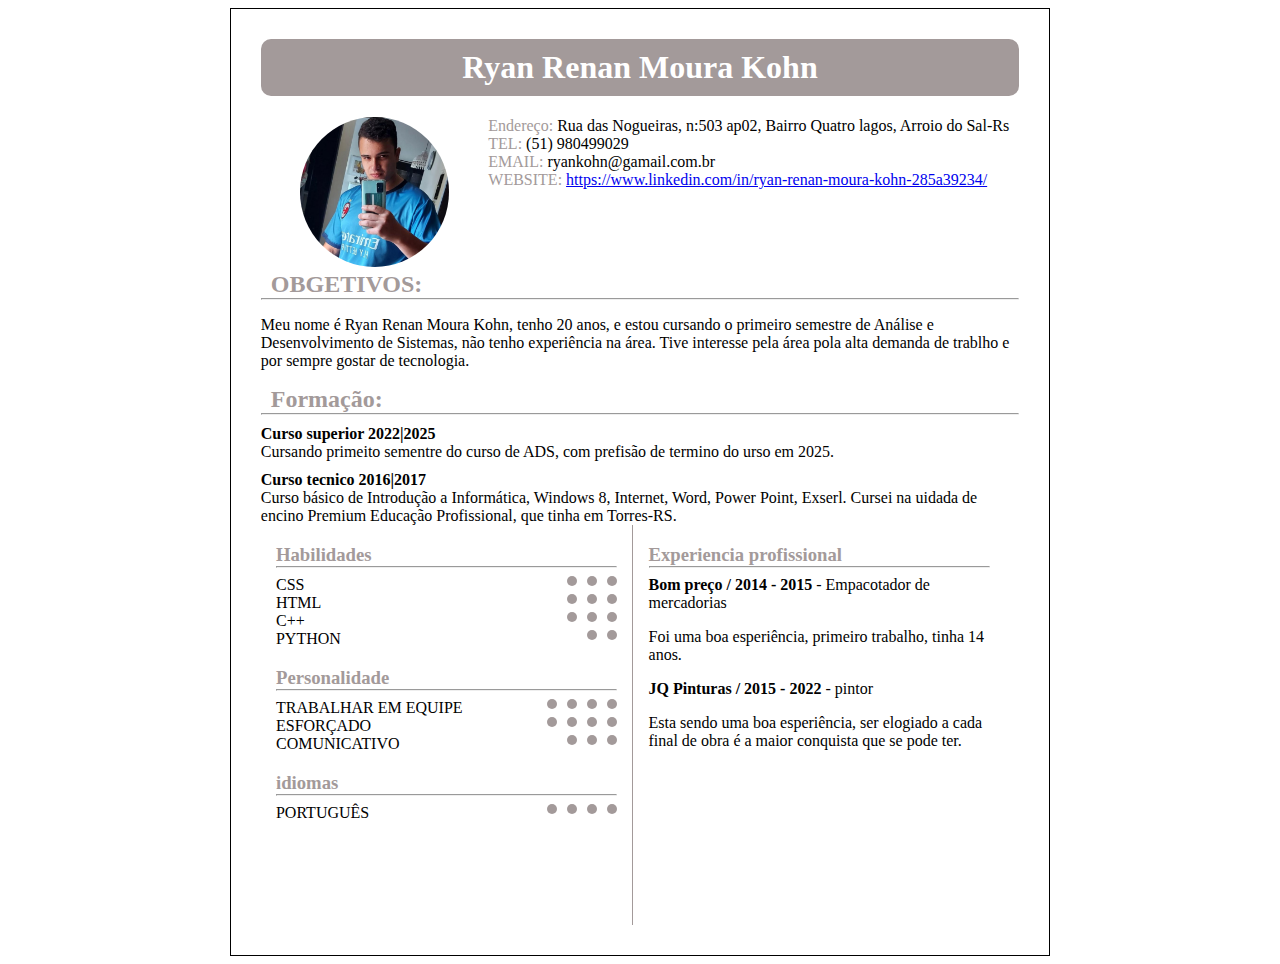
<file: curriculo/index.html>
<!DOCTYPE html>
<html lang="pt-br">
<head>
    <meta charset="UTF-8">
    <meta http-equiv="X-UA-Compatible" content="IE=edge">
    <meta name="viewport" content="width=device-width, initial-scale=1.0">
    <title>Ryan kohn</title>
    <link rel="stylesheet" href="assets/css/style.css">
</head>
<body>
    

    <div class="tudo">
        <div class="linha">

        <h1>Ryan Renan Moura Kohn</h1>
    </div>
    <div class="linha">
        <div id="foto">
            <img id="img" src="assets/img/perfil.jpg">
        </div>
    
    <div id="contato">
        <span class="fonteDados">Endereço:</span>
        Rua das Nogueiras, n:503 ap02, Bairro Quatro lagos, Arroio do Sal-Rs
        <br>
       <span class="fonteDados">TEL:</span> (51)
       980499029 <br>
       <span class="fonteDados">EMAIL:</span> ryankohn@gamail.com.br <br>
       <span class="fonteDados">WEBSITE:</scan> <a href="url">https://www.linkedin.com/in/ryan-renan-moura-kohn-285a39234/</a> <br>
    </div>
    

    <div class="linha">
       
            <h2>OBGETIVOS:</h2>
            <hr>
            <P>Meu nome é Ryan Renan Moura Kohn, tenho 20 anos, e estou cursando o primeiro semestre de Análise e Desenvolvimento de Sistemas, não tenho experiência na área. Tive interesse pela área pola alta demanda de trablho e por sempre gostar de tecnologia. </P>
        </div>
   
        <div class="linha">
        <h2>Formação:</h2>
        <hr>
        <h4>Curso superior 2022|2025</h4>
            Cursando primeito sementre do curso de ADS, com prefisão de termino do urso em 2025.
         <h4>Curso tecnico 2016|2017</h4>
         Curso básico de Introdução a Informática, Windows 8, Internet, Word, Power Point, Exserl. Cursei na uidada de encino Premium Educação Profissional, que tinha em Torres-RS. 
    </div>
    </div>
 
    <div class="linha">
       <div id="coluna1">
           <div>
               <h3>Habilidades</h3><hr>
                
               <div class="itens">CSS</div>
                <div class="circle"></div>
                <div class="circle"></div>
                <div class="circle"></div>
                <br>

                <div class="itens">HTML</div>
                <div class="circle"></div>
                <div class="circle"></div>
                <div class="circle"></div>
                <br>

                <div class="itens">C++</div>
                <div class="circle"></div>
                <div class="circle"></div>
                <div class="circle"></div>
                <br>

                <div class="itens">PYTHON</div>
                <div class="circle"></div>
                <div class="circle"></div>
                <br>
           </div>
           <div>
            <h3>Personalidade</h3>
                    <hr>
           <div class="itens">TRABALHAR EM EQUIPE</div>
                <div class="circle"></div>
                <div class="circle"></div>
                <div class="circle"></div>
                <div class="circle"></div>

                <br>
            <div class="itens">ESFORÇADO</div>
            <div class="circle"></div>
            <div class="circle"></div>
            <div class="circle"></div>
            <div class="circle"></div>
            <br>
            <div class="itens">COMUNICATIVO</div>
            <div class="circle"></div>
            <div class="circle"></div>
            <div class="circle"></div>
            <br>
        </div>
        <div>
            <h3>idiomas</h3><hr>
            <div class="itens">PORTUGUÊS</div>
             
            <div class="circle"></div>
            <div class="circle"></div>
            <div class="circle"></div>
            <div class="circle"></div>
            <br>

        </div>
        </div>

            <div id="coluna2"></div>
            <div id="coluna3">
           
               <h3>Experiencia profissional</h3><hr>
               
               <b>Bom preço / 2014 - 2015</b> - Empacotador de mercadorias
               <p>Foi uma boa esperiência, primeiro trabalho, tinha 14 anos. </p>
      
               <b> JQ Pinturas / 2015 - 2022</b> - pintor 
               <p>Esta sendo uma boa esperiência, ser elogiado a cada final de obra é a maior conquista que se pode ter. </p>
             </div>
            </div>
             <div class="linha"></div>
             </div>
</body>



</html>
</file>
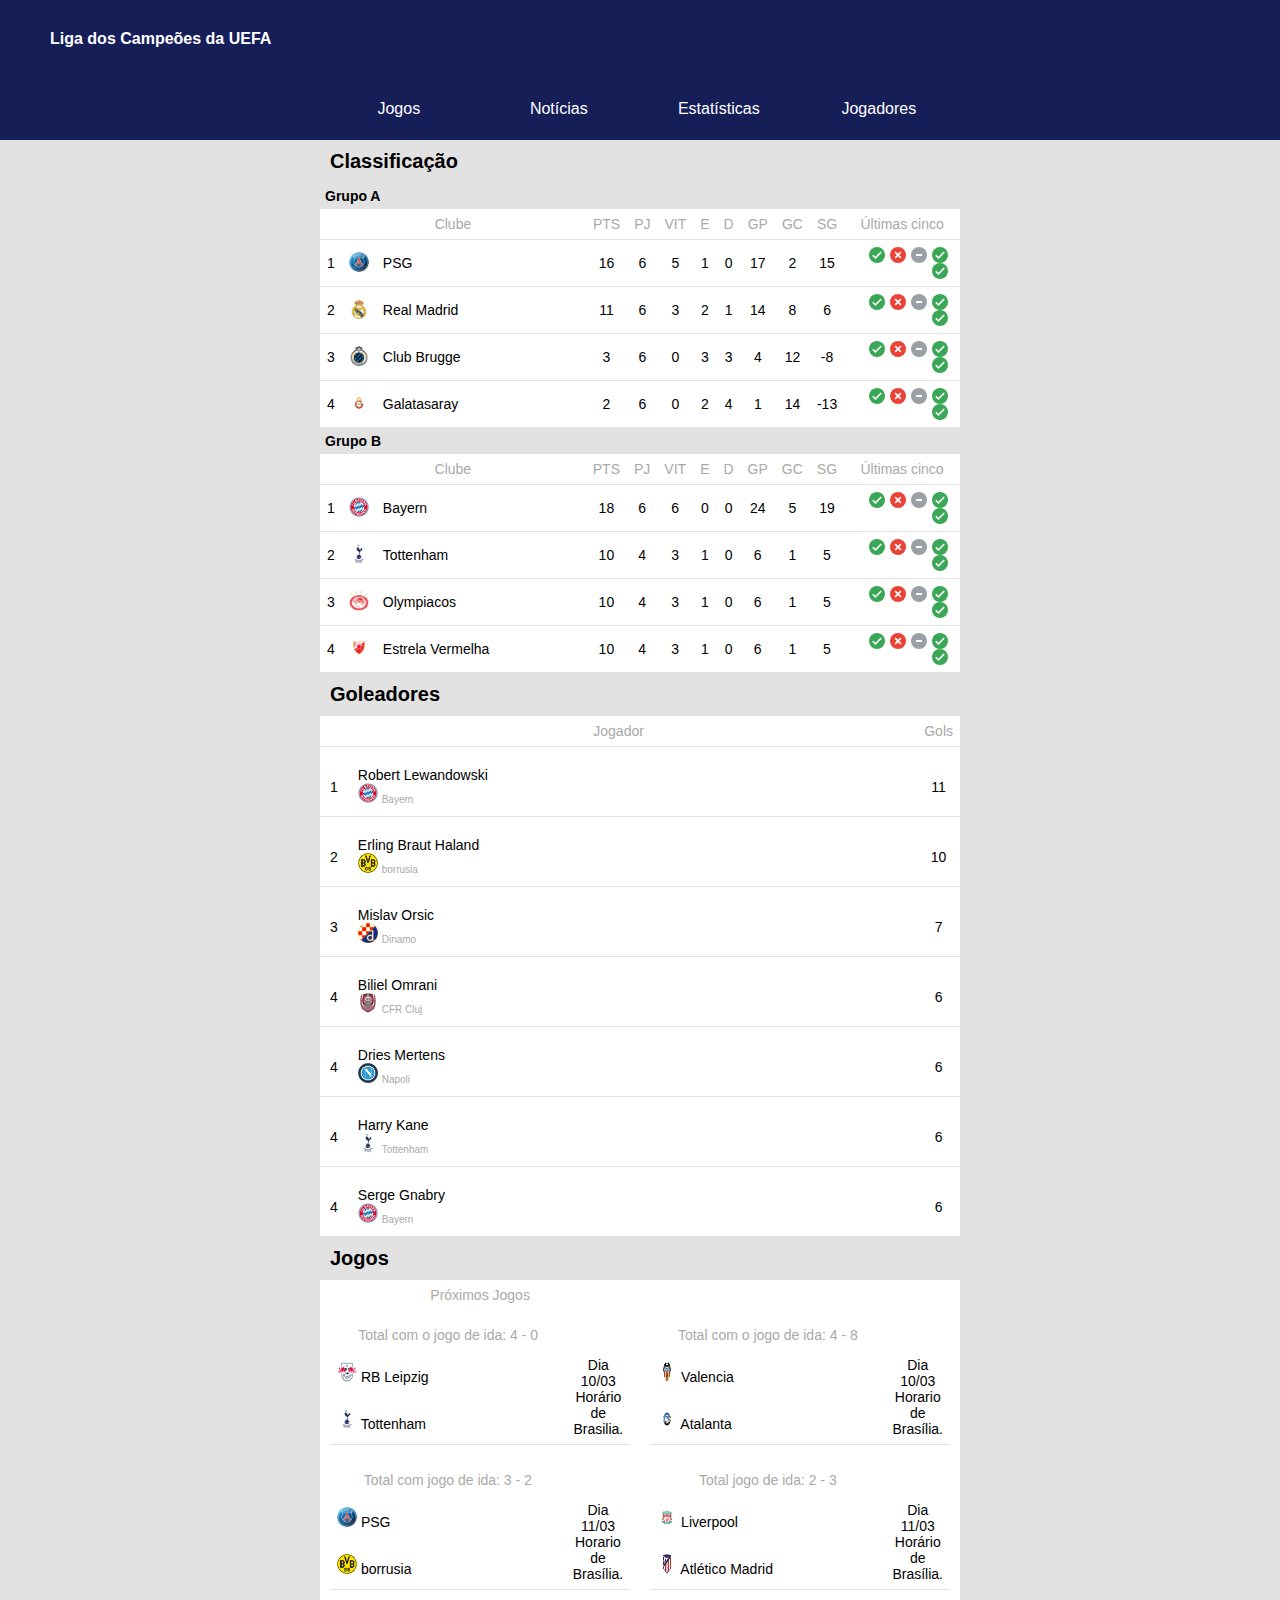
<file: tabela/index.html>
<!DOCTYPE html>
<html lang="pt-br">
<head>
    <meta charset="UTF-8">
    <meta http-equiv="X-UA-Compatible" content="IE=edge">
    <meta name="viewport" content="width=device-width, initial-scale=1.0">
    <title>Tabela Liga dos Campeôes</title>
    <link rel="stylesheet" href="assets/css/style.css">
</head>
<body>
    <div class="divTudo">
        
        <div class="divLinha">
            <div id="divCabecalho">
                <h1 id="h1TituloCabecalho">
                    Liga dos Campeões da UEFA
                </h1>
                <div class="divMenu">
                    <div class="itemMenu">
                        <a href="#divJogos">Jogos</a>
                    </div>
                    <div class="itemMenu">
                        <a href="#divJogos">Notícias</a>
                    </div>
                    <div class="itemMenu">
                        <a href="#divJogos">Estatísticas</a>
                    </div>
                    <div class="itemMenu">
                        <a href="#divJogos">Jogadores</a>
                    </div>
                </div>
            </div>
        </div>
    
        <div class="divLinha">
        <div id="divClassificacao"> 
            <H2 class="h2TituloSessao">Classificação</H2>

            <h3 class="h3TituloGrupo">Grupo A</h3>
                    <table id="tableClassificacao">
                        <tr>
                            <th colspan="3" class= "thNomeClube">Clube</th>
                            <th>PTS</th>    
                            <TH>PJ</TH>
                            <th>VIT</th>
                            <TH>E</TH>
                            <th>D</th>
                            <th>GP</th>
                            <th>GC</th>
                            <th>SG</th>
                            <th class="thUltimas">Últimas cinco</th>
                        </tr>
                    <tr>
                       
                        <td class="tdPosicao">1</td>
                        <td class="tdImgClube">
                            <img class="imgClube" src="assets/img/psg.png">
                        </td>
                        <td class="tdNomeClube">PSG</td>

                        <td>16</td>
                        <td>6</td>
                        <td>5</td>
                        <td>1</td>
                        <td>0</td>
                        <td>17</td>
                        <td>2</td>
                        <td>15</td>
                       <td>
                        <div class="divVit"></div>
                        <div class="divEmp"></div>
                        <div class="divDer"></div>
                        <div class="divVit"></div>
                        <div class="divVit"></div>
                       </td>
                        
                    </tr>

                    <tr>
                       
                        <td class="tdPosicao">2</td>
                        <td class="tdImgClube">
                            <img class="imgClube" src="assets/img/real.png">
                        </td>
                        <td class="tdNomeClube">Real Madrid</td>

                        <td>11</td>
                        <td>6</td>
                        <td>3</td>
                        <td>2</td>
                        <td>1</td>
                        <td>14</td>
                        <td>8</td>
                        <td>6</td>
                       <td>
                        <div class="divVit"></div>
                        <div class="divEmp"></div>
                        <div class="divDer"></div>
                        <div class="divVit"></div>
                        <div class="divVit"></div>
                       </td>
                        
                    </tr>

                    <tr>
                       
                        <td class="tdPosicao">3</td>
                        <td class="tdImgClube">
                            <img class="imgClube" src="assets/img/brugge.png">
                        </td>
                        <td class="tdNomeClube">Club Brugge</td>

                        <td>3</td>
                        <td>6</td>
                        <td>0</td>
                        <td>3</td>
                        <td>3</td>
                        <td>4</td>
                        <td>12</td>
                        <td>-8</td>
                       <td>
                        <div class="divVit"></div>
                        <div class="divEmp"></div>
                        <div class="divDer"></div>
                        <div class="divVit"></div>
                        <div class="divVit"></div>
                       </td>
                        
                    </tr>

                    <tr>
                       
                        <td class="tdPosicao">4</td>
                        <td class="tdImgClube">
                            <img class="imgClube" src="assets/img/galata.png">
                        </td>
                        <td class="tdNomeClube">Galatasaray</td>
                        <td>2</td>
                        <td>6</td>
                        <td>0</td>
                        <td>2</td>
                        <td>4</td>
                        <td>1</td>
                        <td>14</td>
                        <td>-13</td>
                       <td>
                        <div class="divVit"></div>
                        <div class="divEmp"></div>
                        <div class="divDer"></div>
                        <div class="divVit"></div>
                        <div class="divVit"></div>
                       </td>
                        
                    </tr>
                    </table>
                
                </TABLE>
        
                    <h3 class="h3TituloGrupo">Grupo B</h3>
                    <table id="tableClassificacao">
                        <tr>
                            <th colspan="3" class= "thNomeClube">Clube</th>
                            <th>PTS</th>    
                            <TH>PJ</TH>
                            <th>VIT</th>
                            <TH>E</TH>
                            <th>D</th>
                            <th>GP</th>
                            <th>GC</th>
                            <th>SG</th>
                            <th class="thUltimas">Últimas cinco</th>
                        </tr>
                    <tr>
                       
                        <td class="tdPosicao">1</td>
                        <td class="tdImgClube">
                            <img class="imgClube" src="assets/img/bayern.png">
                        </td>
                        <td class="tdNomeClube">Bayern</td>

                        <td>18</td>
                        <td>6</td>
                        <td>6</td>
                        <td>0</td>
                        <td>0</td>
                        <td>24</td>
                        <td>5</td>
                        <td>19</td>
                       <td>
                        <div class="divVit"></div>
                        <div class="divEmp"></div>
                        <div class="divDer"></div>
                        <div class="divVit"></div>
                        <div class="divVit"></div>
                       </td>
                        
                    </tr>

                    <tr>
                       
                        <td class="tdPosicao">2</td>
                        <td class="tdImgClube">
                            <img class="imgClube" src="assets/img/totenham.png">
                        </td>
                        <td class="tdNomeClube">Tottenham</td>

                        <td>10</td>
                        <td>4</td>
                        <td>3</td>
                        <td>1</td>
                        <td>0</td>
                        <td>6</td>
                        <td>1</td>
                        <td>5</td>
                       <td>
                        <div class="divVit"></div>
                        <div class="divEmp"></div>
                        <div class="divDer"></div>
                        <div class="divVit"></div>
                        <div class="divVit"></div>
                       </td>
                        
                    </tr>

                    <tr>
                       
                        <td class="tdPosicao">3</td>
                        <td class="tdImgClube">
                            <img class="imgClube" src="assets/img/Olympiacos.png">
                        </td>
                        <td class="tdNomeClube">Olympiacos</td>

                        <td>10</td>
                        <td>4</td>
                        <td>3</td>
                        <td>1</td>
                        <td>0</td>
                        <td>6</td>
                        <td>1</td>
                        <td>5</td>
                       <td>
                        <div class="divVit"></div>
                        <div class="divEmp"></div>
                        <div class="divDer"></div>
                        <div class="divVit"></div>
                        <div class="divVit"></div>
                       </td>
                        
                    </tr>

                    <tr>
                       
                        <td class="tdPosicao">4</td>
                        <td class="tdImgClube">
                            <img class="imgClube" src="assets/img/estrela-vermelha.png">
                        </td>
                        <td class="tdNomeClube">Estrela Vermelha</td>

                        <td>10</td>
                        <td>4</td>
                        <td>3</td>
                        <td>1</td>
                        <td>0</td>
                        <td>6</td>
                        <td>1</td>
                        <td>5</td>
                       <td>
                        <div class="divVit"></div>
                        <div class="divEmp"></div>
                        <div class="divDer"></div>
                        <div class="divVit"></div>
                        <div class="divVit"></div>
                       </td>
                        
                    </tr>
                    </table>
        </div>
    </div>
    
    <div class="divLinha">
        <div id="divGoleadores">
            <h2 class="h2TituloSessao">Goleadores</h2>
            <table id="tableGoleadores">
                <tr>
                    <th colspan="2">Jogador</th>
                    <th>Gols</th>
                </tr>
                <tr>
                    <td>1</td>
                    <td class="tdJogador">
                        <div>Robert Lewandowski</div>
                        <img class="imgClube" src="assets/img/bayern.png">
                        <span class="spanNomeClube">
                            Bayern
                        </span>
                </td>
                    <td>11</td>
                </tr>

                <tr>
                    <td>2</td>
                    <td class="tdJogador">
                        <div>Erling Braut Haland</div>
                        <img class="imgClube" src="assets/img/borrusia.png">
                        <span class="spanNomeClube">
                            borrusia
                        </span>
                </td>
                    <td>10</td>
                </tr>

                <tr>
                    <td>3</td>
                    <td class="tdJogador">
                        <div>Mislav Orsic</div>
                        <img class="imgClube" src="assets/img/dinamo.png">
                        <span class="spanNomeClube">
                            Dinamo
                        </span>
                </td>
                    <td>7</td>
                </tr>

                <tr>
                    <td>4</td>
                    <td class="tdJogador">
                        <div>Biliel Omrani</div>
                        <img class="imgClube" src="assets/img/CFRcluj.png">
                        <span class="spanNomeClube">
                            CFR Cluj
                        </span>
                </td>
                    <td>6</td>
                </tr>
                <tr>
                    <td>4</td>
                    <td class="tdJogador">
                        <div>Dries Mertens</div>
                        <img class="imgClube" src="assets/img/napoli.png">
                        <span class="spanNomeClube">
                            Napoli
                        </span>
                </td>
                <td>6</td>
            </tr>
            <tr>
                <td>4</td>
                <td class="tdJogador">
                    <div>Harry Kane</div>
                    <img class="imgClube" src="assets/img/totenham.png">
                    <span class="spanNomeClube">
                        Tottenham
                    </span>
            </td>
                <td>6</td>
            </tr>
            <tr>
                <td>4</td>
                <td class="tdJogador">
                    <div>Serge Gnabry</div>
                    <img class="imgClube" src="assets/img/bayern.png">
                    <span class="spanNomeClube">
                        Bayern
                    </span>
            </td>
                <td>6</td>
            </tr>
            </table>
        </div>
    </div>
        
    <div class="divLinha">
            <div id="divJogos">
                <h2 class="h2TituloSessao">Jogos</h2>
                <table id="tableJogos">
                    <tr>
                        <th class="2">Próximos Jogos</th>
                    </tr>
                    <tr>
                        <td class="tdTableJogos">
                            <table class="tableJogo">
                                <tr>
                                    <th class="thTableJogo">Total com o jogo de ida: 4 - 0</th>
                                </tr>
                                <tr>
                                    <td class="tdClube">
                                        <img class="imgClube" src="assets/img/RBLeipzig.png">
                                        RB Leipzig

                                    </td>
                                    <td class="tdHorario" rowspan="2">
                                        Dia 10/03<br>
                                        Horário de Brasilia.
                                    </td>
                                        
                                </tr>
                                <tr>
                                    <td class="tdClube">
                                        <img class="imgClube" src="assets/img/totenham.png">
                                        Tottenham
                                    </td>
                                    
                                </tr>
                            </table>
                        </td>
                        <td class="tdTableJogos">
                            <table class="tableJogo">
                                <tr>
                                    <th class="thTableJogo">Total com o jogo de ida: 4 - 8</th>
                                </tr>
                                <tr>
                                    <td class="tdClube">
                                        <img class="imgClube" src="assets/img/Valencia.jpg">
                                        Valencia

                                    </td>
                                    <td class="tdHorario" rowspan="2">
                                        Dia 10/03 <br>
                                        Horario de Brasília.
                                    </td>
                                </tr>
                                <tr>
                                    <td class="tdClube">
                                        <img class="imgClube" src="assets/img/atalanta.png">
                                        Atalanta
                                    </td>
                                </tr>
                            </table>
                        </td>
                    </tr>
                    <td class="tdTableJogos">
                        <table class="tableJogo">
                            <tr>
                                <th class="thTableJogo">Total com jogo de ida: 3 - 2</th>
                            </tr>
                            <tr>
                                <td class="tdClube">
                                    <img class="imgClube" src="assets/img/psg.png">
                                    PSG

                                </td>
                                <td class="tdHorario" rowspan="2">
                                    Dia 11/03<br>
                                    Horario de Brasília.
                                </td>
                            </tr>
                            <tr>
                                <td class="tdClube">
                                    <img class="imgClube" src="assets/img/borrusia.png">
                                    borrusia
                                </td>
                            
                            </tr>
                        </table>
                    </td>
                    <td class="tdTableJogos">
                        <table class="tableJogo">
                            <tr>
                                <th class="thTableJogo">Total jogo de ida: 2 - 3</th>
                                </tr>
                                <tr>
                                    <td class="tdClube">
                                        <img class="imgClube" src="assets/img/liverpool.png">
                                        Liverpool

                                    </td>
                                    <td class="tdHorario" rowspan="2">
                                        Dia 11/03 <br>
                                        Horário de Brasília.
                                    </td>
                                </tr>

                                <tr>
                                    <td class="tdClube">
                                        <img class="imgClube" src="assets/img/atleticoMadrid.png">
                                        Atlético Madrid
                                    </td>
                                
                                </tr>
                        </table>
                    </td>
                </tr>
                </table>
            </div>
        </div>

    </div>

    
</body>


</html>
</file>
<file: curriculo/assets/css/style.css>
.tudo {
width: 60%;
border: solid 1px #000;
margin: 0 auto;
padding: 30px 30px 30px 30px;
}
h1{
    text-align: center;
    background-color: #a39a9a;
    color: #fff;
    margin-top: 0px;
    padding: 10px;
    border-radius: 10px;
    

}
img{
    max-width: 150px;
    max-height: 150px;
    border-radius: 50%;
}
#foto{
    width: 30%;
    float: left;
    text-align: center;
}
#dados{
    width: 70%;
    float: left;
    font-size: 20px;
    padding-top: 50px;
}
.fonteDados{
    color: #a39a9a;
    
}
h2{
    color: #a39a9a;
    margin:10px;
    margin-bottom: 0px;
}
hr{
    margin-top: 0px;
    background-color: #a39a9a;
}
h4{
   margin-bottom: 0px;
    margin-top: 10px;
}
#coluna1{
    width: 45%;
    float: left;
    text-align: left;
    margin-left: 2%;
    margin-right: 2%;
}
#coluna2{
   float: left;
   background-color: #a39a9a;
   width: 1px;
   height: 400px;

  
}
#coluna3{
    float: left;
    width: 45%;
    text-align: left;
    margin-left: 2%;
    margin-right: 2%;
}
.linha{
    clear: both;
}
h3{
    margin-bottom: 0px;
    color: #a39a9a;
    text-align: left;
}
.itens{
 float:left;
}
.circle{
height: 10px;
width: 10px;
background-color: #a39a9a;
border-radius: 50px;
float: right;
margin-left: 10px;
}
</file>
<file: tabela/assets/css/style.css>
*{
    margin: 0 auto;
}

a, a:link, a:hover, a:visited{
    text-decoration: none;
    color:#fff;
}

body{
    background-color: #e2e2e2;
}

.divTudo{
   font-family: Arial, Helvetica, sans-serif;
}

.divLinha{
    clear: both;
}


.h2TituloSessao{
    font-size: 20px;
    margin: 10px 0px 10px 10px;
}

table, td, th{
    border-bottom: solid 1px #e2e2e2;
    border-collapse: collapse;
    padding: 7px 7px 7px 7px;
}

th{
color: darkgray;
font-weight: normal;
font-size: 14px;
text-align: center;
}

td{
    font-size: 14px;
    text-align: center;
}

.imgClube{
    width: 20px;
    height: 20px;
}

#divCabecalho{
    background-color: #161e58;
    min-height: 100px;
    padding: 30px 50px 10px 50px;
    position: relative;
}

#h1TituloCabecalho{
    color: #ffffff;
    float: left;
    min-width: 50%;
    font-size: 16px;
    text-align: left;
}

.divMenu{
    position: absolute;
    bottom: 0;
    width: 100%;
    clear: both;
    text-align: center;
    padding-left: 21%;
    padding-right: 21%;
    text-align: center;
}

.itemMenu{
    float: left;
    color: #ffffff;
    text-align: center;
    width: 12.5%;
    height: 40px;
}

.itemMenu:hover{
    background-color: black;
}

#divClassificacao{
    width: 50%;
}

#tableClassificacao{
    width: 100%;
    background-color: #ffffff;
}

.h3TituloGrupo{
    font-size: 14px;
    padding:5px 5px 5px 5px;
}

.thNomeClube{
    width: 45%;
}

.tdPosicao{
    width: 3%;
    font-size: 14px;
}

.tdNomeClube{
    text-align: left;
}

.tdImgClube{
    width: 5%;
}

.thUltimas{
    width: 20%;
}

.divEmp{
    background-image: url("../img/e.svg");
    background-repeat: no-repeat;
    height: 16px;
    width: 16px;
    float: right;
    margin-right: 5px;
}

.divDer{
    background-image: url("../img/d.svg");
    background-repeat: no-repeat;
    height: 16px;
    width: 16px;
    float: right;
    margin-right: 5px;
}

.divVit{
    background-image: url("../img/v.svg");
    background-repeat: no-repeat;
    height: 16px;
    width: 16px;
    float: right;
    margin-right: 5px;
}

#divGoleadores{
    width: 50%;
}

#tableGoleadores{
    width: 100%;
    background-color: #ffffff;
}

#tableGoleadores td {
    padding: 20px 10px 10px 10px;
}

.tdJogador {
    text-align: left;
    width: 90%;
}

.spanNomeClube{
    color: darkgray;
    font-size: 10px;
}

#divJogos{
    width: 50%;
    padding-bottom: 50px;
}

#tableJogos{
    width: 100%;
    background-color: #ffffff;
}

#tableJogos .tdTableJogos{
    padding: 10px 10px 10px 10px;
}

#tableJogos .tableJogo{
    width: 100%;
}

.tablejogo .thTableClube{
    text-align: left;
}

.tableJogo .tdClube{
    text-align: left;
    width: 80%;
}

.tableJogo .tdHotario{
    text-align: center;
    font-size: 10px;
}

#tableJogos th, #tableJogos td{
    border-bottom: 0px;
}
</file>
